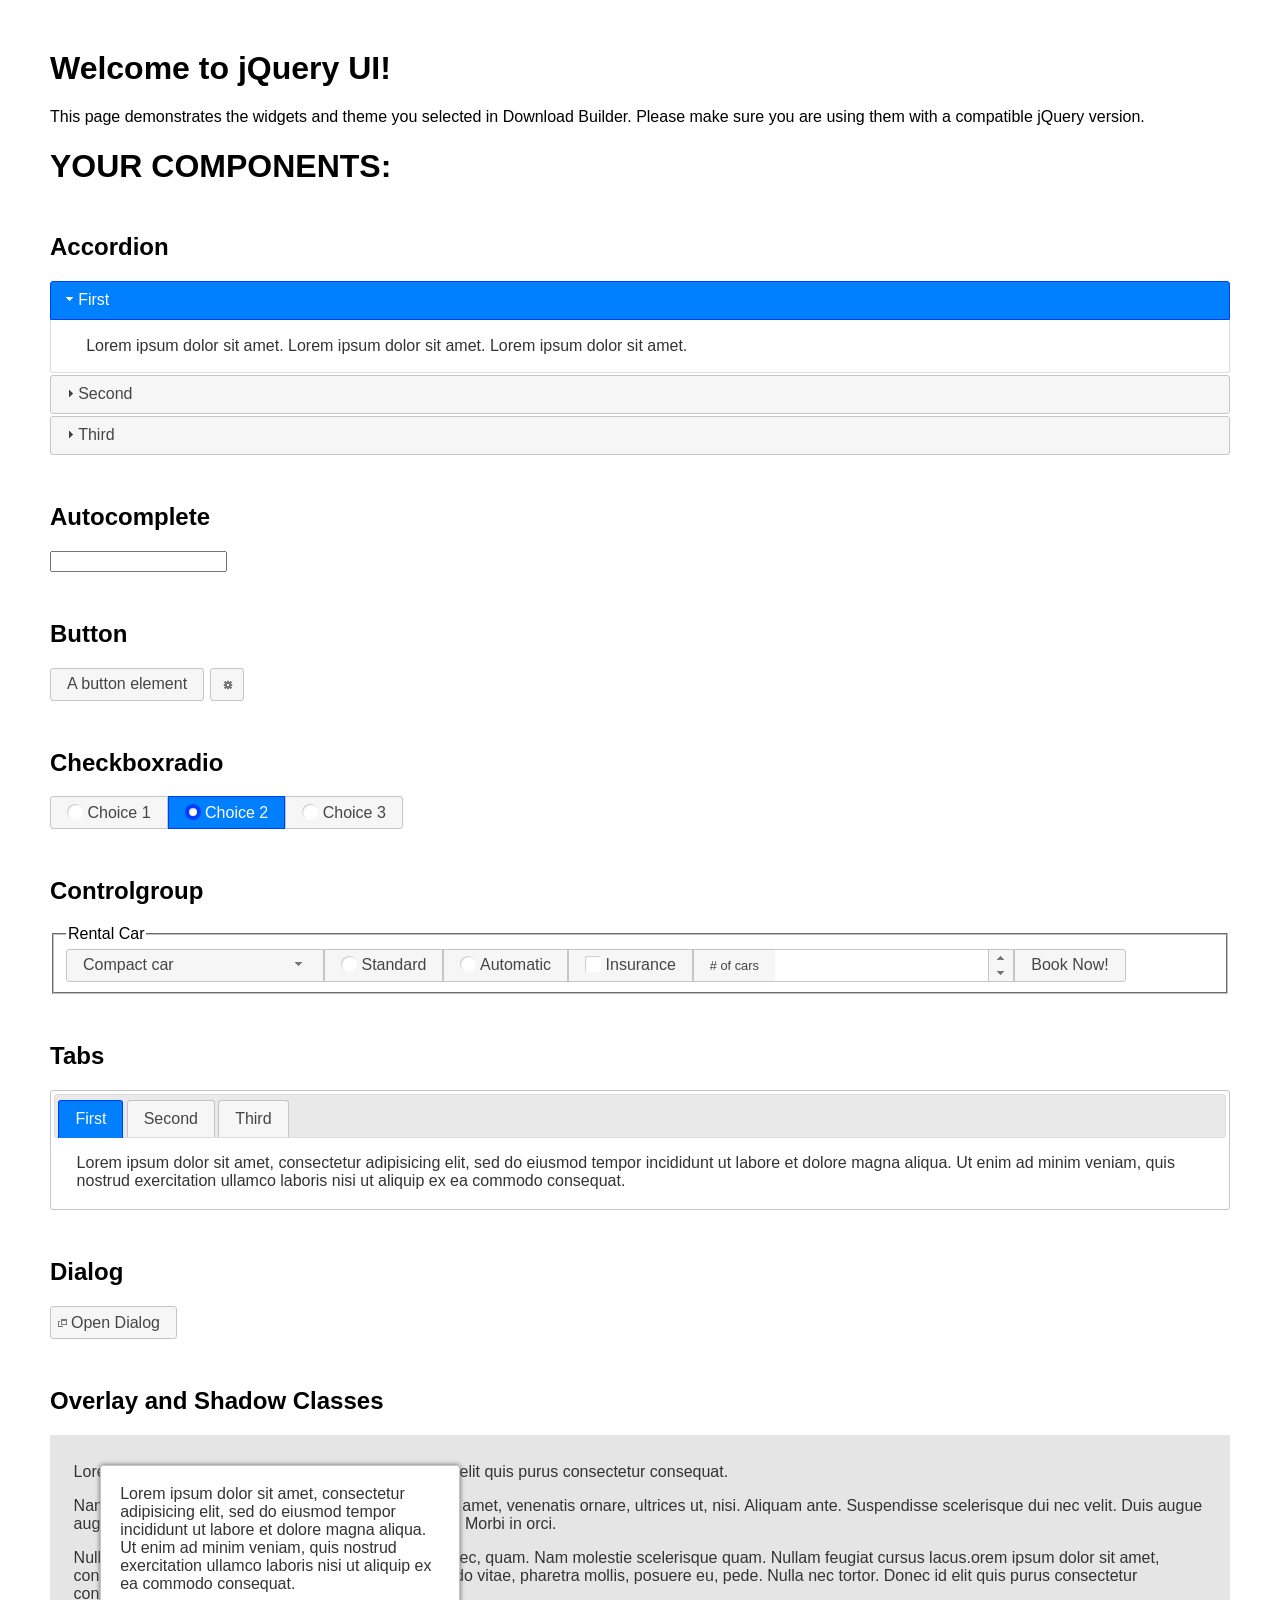
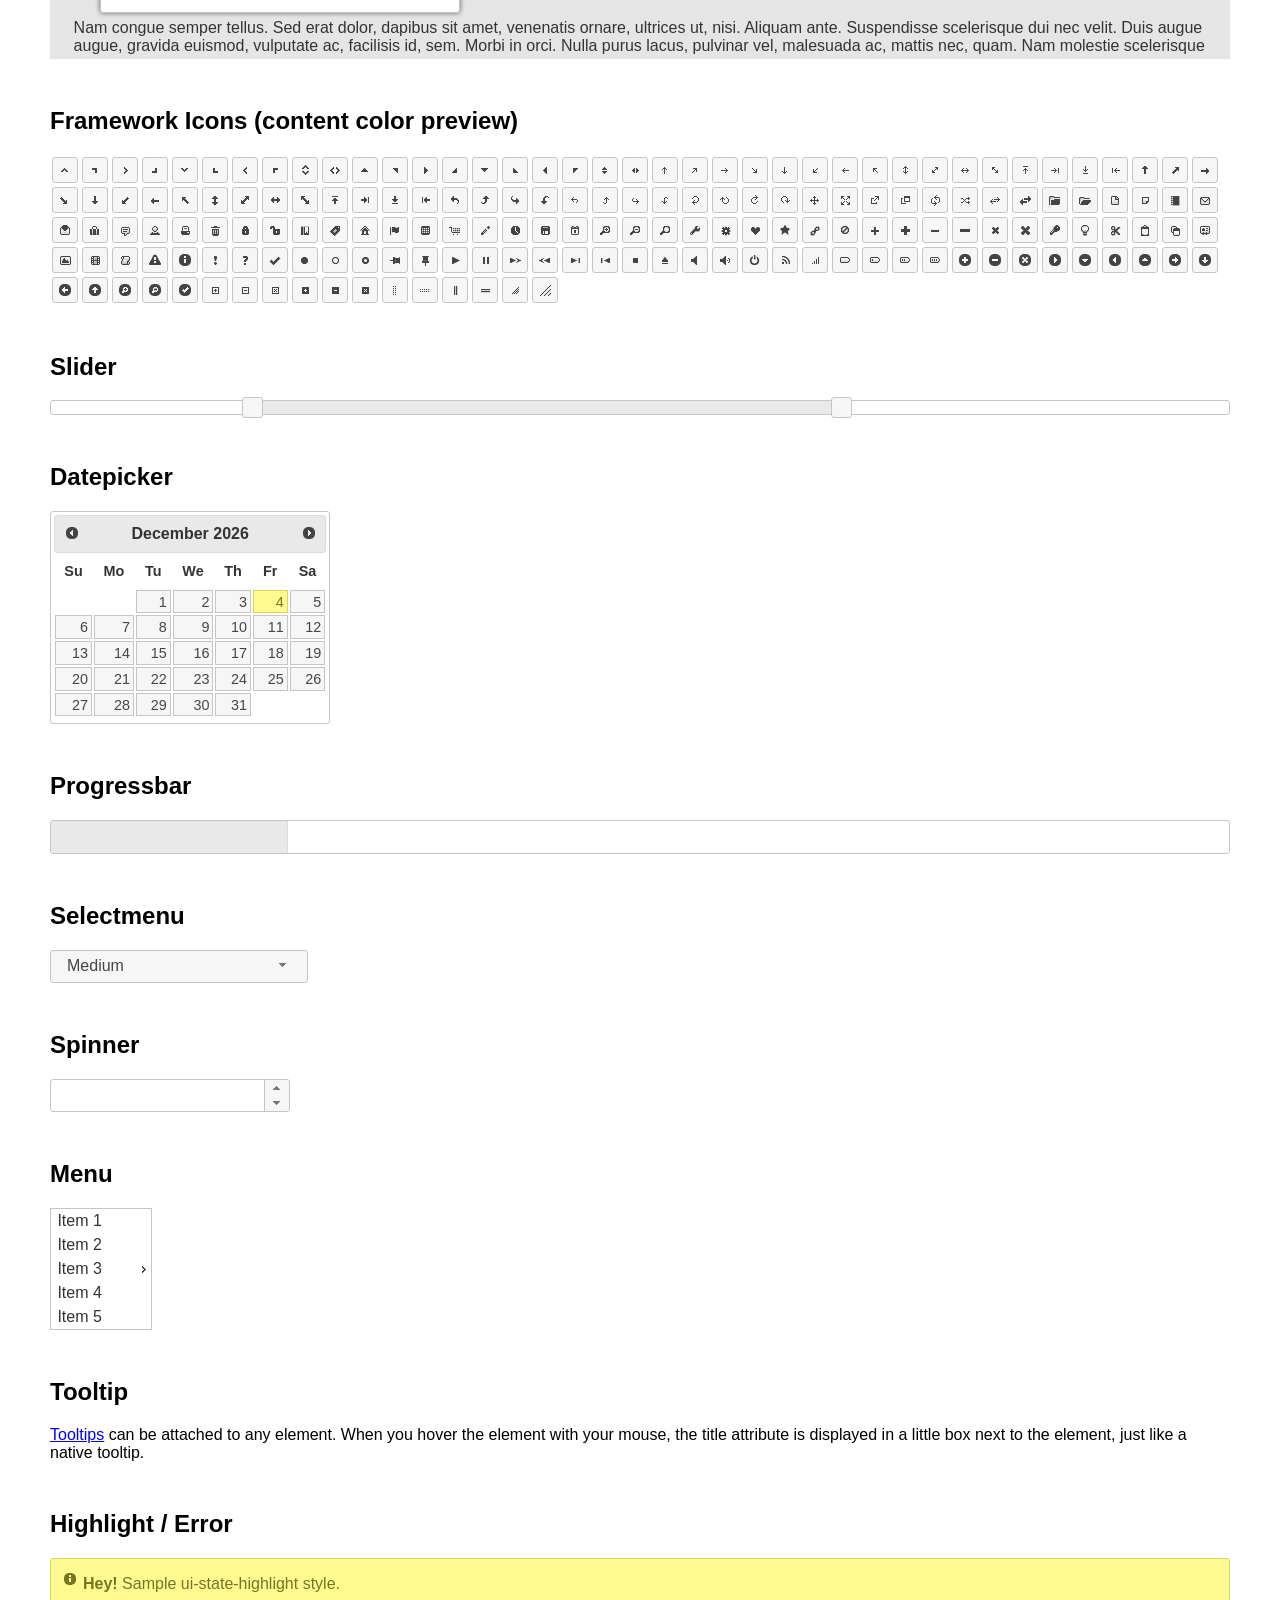
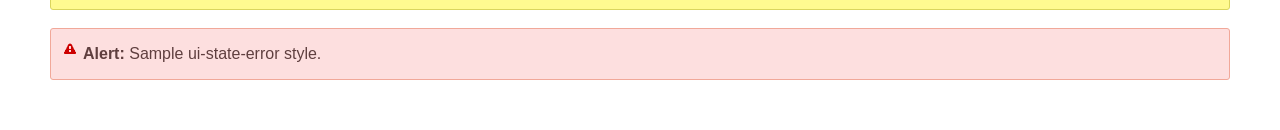
<file: Assets/js/jquery-ui-1.14.2.custom/index.html>
<!doctype html>
<html lang="us">
<head>
	<meta charset="utf-8">
	<title>jQuery UI Example Page</title>
	<link href="jquery-ui.css" rel="stylesheet">
	<style>
	body{
		font-family: "Trebuchet MS", sans-serif;
		margin: 50px;
	}
	.demoHeaders {
		margin-top: 2em;
	}
	#dialog-link {
		padding: .4em 1em .4em 20px;
		text-decoration: none;
		position: relative;
	}
	#dialog-link span.ui-icon {
		margin: 0 5px 0 0;
		position: absolute;
		left: .2em;
		top: 50%;
		margin-top: -8px;
	}
	#icons {
		margin: 0;
		padding: 0;
	}
	#icons li {
		margin: 2px;
		position: relative;
		padding: 4px 0;
		cursor: pointer;
		float: left;
		list-style: none;
	}
	#icons span.ui-icon {
		float: left;
		margin: 0 4px;
	}
	.fakewindowcontain .ui-widget-overlay {
		position: absolute;
	}
	select {
		width: 200px;
	}
	</style>
</head>
<body>

<h1>Welcome to jQuery UI!</h1>

<div class="ui-widget">
	<p>This page demonstrates the widgets and theme you selected in Download Builder. Please make sure you are using them with a compatible jQuery version.</p>
</div>

<h1>YOUR COMPONENTS:</h1>

<!-- Accordion -->
<h2 class="demoHeaders">Accordion</h2>
<div id="accordion">
	<h3>First</h3>
	<div>Lorem ipsum dolor sit amet. Lorem ipsum dolor sit amet. Lorem ipsum dolor sit amet.</div>
	<h3>Second</h3>
	<div>Phasellus mattis tincidunt nibh.</div>
	<h3>Third</h3>
	<div>Nam dui erat, auctor a, dignissim quis.</div>
</div>

<!-- Autocomplete -->
<h2 class="demoHeaders">Autocomplete</h2>
<div>
	<input id="autocomplete" title="type &quot;a&quot;">
</div>

<!-- Button -->
<h2 class="demoHeaders">Button</h2>
<button id="button">A button element</button>
<button id="button-icon">An icon-only button</button>

<!-- Checkboxradio -->
<h2 class="demoHeaders">Checkboxradio</h2>
<form style="margin-top: 1em;">
	<div id="radioset">
		<input type="radio" id="radio1" name="radio"><label for="radio1">Choice 1</label>
		<input type="radio" id="radio2" name="radio" checked="checked"><label for="radio2">Choice 2</label>
		<input type="radio" id="radio3" name="radio"><label for="radio3">Choice 3</label>
	</div>
</form>

<!-- Controlgroup -->
<h2 class="demoHeaders">Controlgroup</h2>
<fieldset>
	<legend>Rental Car</legend>
	<div id="controlgroup">
		<select id="car-type">
			<option>Compact car</option>
			<option>Midsize car</option>
			<option>Full size car</option>
			<option>SUV</option>
			<option>Luxury</option>
			<option>Truck</option>
			<option>Van</option>
		</select>
		<label for="transmission-standard">Standard</label>
		<input type="radio" name="transmission" id="transmission-standard">
		<label for="transmission-automatic">Automatic</label>
		<input type="radio" name="transmission" id="transmission-automatic">
		<label for="insurance">Insurance</label>
		<input type="checkbox" name="insurance" id="insurance">
		<label for="horizontal-spinner" class="ui-controlgroup-label"># of cars</label>
		<input id="horizontal-spinner" class="ui-spinner-input">
		<button>Book Now!</button>
	</div>
</fieldset>

<!-- Tabs -->
<h2 class="demoHeaders">Tabs</h2>
<div id="tabs">
	<ul>
		<li><a href="#tabs-1">First</a></li>
		<li><a href="#tabs-2">Second</a></li>
		<li><a href="#tabs-3">Third</a></li>
	</ul>
	<div id="tabs-1">Lorem ipsum dolor sit amet, consectetur adipisicing elit, sed do eiusmod tempor incididunt ut labore et dolore magna aliqua. Ut enim ad minim veniam, quis nostrud exercitation ullamco laboris nisi ut aliquip ex ea commodo consequat.</div>
	<div id="tabs-2">Phasellus mattis tincidunt nibh. Cras orci urna, blandit id, pretium vel, aliquet ornare, felis. Maecenas scelerisque sem non nisl. Fusce sed lorem in enim dictum bibendum.</div>
	<div id="tabs-3">Nam dui erat, auctor a, dignissim quis, sollicitudin eu, felis. Pellentesque nisi urna, interdum eget, sagittis et, consequat vestibulum, lacus. Mauris porttitor ullamcorper augue.</div>
</div>

<h2 class="demoHeaders">Dialog</h2>
<p>
	<button id="dialog-link" class="ui-button ui-corner-all ui-widget">
		<span class="ui-icon ui-icon-newwin"></span>Open Dialog
	</button>
</p>

<h2 class="demoHeaders">Overlay and Shadow Classes</h2>
<div style="position: relative; width: 96%; height: 200px; padding:1% 2%; overflow:hidden;" class="fakewindowcontain">
	<p>Lorem ipsum dolor sit amet,  Nulla nec tortor. Donec id elit quis purus consectetur consequat. </p><p>Nam congue semper tellus. Sed erat dolor, dapibus sit amet, venenatis ornare, ultrices ut, nisi. Aliquam ante. Suspendisse scelerisque dui nec velit. Duis augue augue, gravida euismod, vulputate ac, facilisis id, sem. Morbi in orci. </p><p>Nulla purus lacus, pulvinar vel, malesuada ac, mattis nec, quam. Nam molestie scelerisque quam. Nullam feugiat cursus lacus.orem ipsum dolor sit amet, consectetur adipiscing elit. Donec libero risus, commodo vitae, pharetra mollis, posuere eu, pede. Nulla nec tortor. Donec id elit quis purus consectetur consequat. </p><p>Nam congue semper tellus. Sed erat dolor, dapibus sit amet, venenatis ornare, ultrices ut, nisi. Aliquam ante. Suspendisse scelerisque dui nec velit. Duis augue augue, gravida euismod, vulputate ac, facilisis id, sem. Morbi in orci. Nulla purus lacus, pulvinar vel, malesuada ac, mattis nec, quam. Nam molestie scelerisque quam. </p><p>Nullam feugiat cursus lacus.orem ipsum dolor sit amet, consectetur adipiscing elit. Donec libero risus, commodo vitae, pharetra mollis, posuere eu, pede. Nulla nec tortor. Donec id elit quis purus consectetur consequat. Nam congue semper tellus. Sed erat dolor, dapibus sit amet, venenatis ornare, ultrices ut, nisi. Aliquam ante. </p><p>Suspendisse scelerisque dui nec velit. Duis augue augue, gravida euismod, vulputate ac, facilisis id, sem. Morbi in orci. Nulla purus lacus, pulvinar vel, malesuada ac, mattis nec, quam. Nam molestie scelerisque quam. Nullam feugiat cursus lacus.orem ipsum dolor sit amet, consectetur adipiscing elit. Donec libero risus, commodo vitae, pharetra mollis, posuere eu, pede. Nulla nec tortor. Donec id elit quis purus consectetur consequat. Nam congue semper tellus. Sed erat dolor, dapibus sit amet, venenatis ornare, ultrices ut, nisi. </p>

	<!-- ui-dialog -->
	<div class="ui-widget-overlay ui-front"></div>
	<div style="position: absolute; width: 320px; left: 50px; top: 30px; padding: 1.2em" class="ui-widget ui-front ui-widget-content ui-corner-all ui-widget-shadow">
		Lorem ipsum dolor sit amet, consectetur adipisicing elit, sed do eiusmod tempor incididunt ut labore et dolore magna aliqua. Ut enim ad minim veniam, quis nostrud exercitation ullamco laboris nisi ut aliquip ex ea commodo consequat.
	</div>

</div>

<!-- ui-dialog -->
<div id="dialog" title="Dialog Title">
	<p>Lorem ipsum dolor sit amet, consectetur adipisicing elit, sed do eiusmod tempor incididunt ut labore et dolore magna aliqua. Ut enim ad minim veniam, quis nostrud exercitation ullamco laboris nisi ut aliquip ex ea commodo consequat.</p>
</div>


<h2 class="demoHeaders">Framework Icons (content color preview)</h2>
<ul id="icons" class="ui-widget ui-helper-clearfix">
	<li class="ui-state-default ui-corner-all" title=".ui-icon-caret-1-n"><span class="ui-icon ui-icon-caret-1-n"></span></li>
	<li class="ui-state-default ui-corner-all" title=".ui-icon-caret-1-ne"><span class="ui-icon ui-icon-caret-1-ne"></span></li>
	<li class="ui-state-default ui-corner-all" title=".ui-icon-caret-1-e"><span class="ui-icon ui-icon-caret-1-e"></span></li>
	<li class="ui-state-default ui-corner-all" title=".ui-icon-caret-1-se"><span class="ui-icon ui-icon-caret-1-se"></span></li>
	<li class="ui-state-default ui-corner-all" title=".ui-icon-caret-1-s"><span class="ui-icon ui-icon-caret-1-s"></span></li>
	<li class="ui-state-default ui-corner-all" title=".ui-icon-caret-1-sw"><span class="ui-icon ui-icon-caret-1-sw"></span></li>
	<li class="ui-state-default ui-corner-all" title=".ui-icon-caret-1-w"><span class="ui-icon ui-icon-caret-1-w"></span></li>
	<li class="ui-state-default ui-corner-all" title=".ui-icon-caret-1-nw"><span class="ui-icon ui-icon-caret-1-nw"></span></li>
	<li class="ui-state-default ui-corner-all" title=".ui-icon-caret-2-n-s"><span class="ui-icon ui-icon-caret-2-n-s"></span></li>
	<li class="ui-state-default ui-corner-all" title=".ui-icon-caret-2-e-w"><span class="ui-icon ui-icon-caret-2-e-w"></span></li>
	<li class="ui-state-default ui-corner-all" title=".ui-icon-triangle-1-n"><span class="ui-icon ui-icon-triangle-1-n"></span></li>
	<li class="ui-state-default ui-corner-all" title=".ui-icon-triangle-1-ne"><span class="ui-icon ui-icon-triangle-1-ne"></span></li>
	<li class="ui-state-default ui-corner-all" title=".ui-icon-triangle-1-e"><span class="ui-icon ui-icon-triangle-1-e"></span></li>
	<li class="ui-state-default ui-corner-all" title=".ui-icon-triangle-1-se"><span class="ui-icon ui-icon-triangle-1-se"></span></li>
	<li class="ui-state-default ui-corner-all" title=".ui-icon-triangle-1-s"><span class="ui-icon ui-icon-triangle-1-s"></span></li>
	<li class="ui-state-default ui-corner-all" title=".ui-icon-triangle-1-sw"><span class="ui-icon ui-icon-triangle-1-sw"></span></li>
	<li class="ui-state-default ui-corner-all" title=".ui-icon-triangle-1-w"><span class="ui-icon ui-icon-triangle-1-w"></span></li>
	<li class="ui-state-default ui-corner-all" title=".ui-icon-triangle-1-nw"><span class="ui-icon ui-icon-triangle-1-nw"></span></li>
	<li class="ui-state-default ui-corner-all" title=".ui-icon-triangle-2-n-s"><span class="ui-icon ui-icon-triangle-2-n-s"></span></li>
	<li class="ui-state-default ui-corner-all" title=".ui-icon-triangle-2-e-w"><span class="ui-icon ui-icon-triangle-2-e-w"></span></li>
	<li class="ui-state-default ui-corner-all" title=".ui-icon-arrow-1-n"><span class="ui-icon ui-icon-arrow-1-n"></span></li>
	<li class="ui-state-default ui-corner-all" title=".ui-icon-arrow-1-ne"><span class="ui-icon ui-icon-arrow-1-ne"></span></li>
	<li class="ui-state-default ui-corner-all" title=".ui-icon-arrow-1-e"><span class="ui-icon ui-icon-arrow-1-e"></span></li>
	<li class="ui-state-default ui-corner-all" title=".ui-icon-arrow-1-se"><span class="ui-icon ui-icon-arrow-1-se"></span></li>
	<li class="ui-state-default ui-corner-all" title=".ui-icon-arrow-1-s"><span class="ui-icon ui-icon-arrow-1-s"></span></li>
	<li class="ui-state-default ui-corner-all" title=".ui-icon-arrow-1-sw"><span class="ui-icon ui-icon-arrow-1-sw"></span></li>
	<li class="ui-state-default ui-corner-all" title=".ui-icon-arrow-1-w"><span class="ui-icon ui-icon-arrow-1-w"></span></li>
	<li class="ui-state-default ui-corner-all" title=".ui-icon-arrow-1-nw"><span class="ui-icon ui-icon-arrow-1-nw"></span></li>
	<li class="ui-state-default ui-corner-all" title=".ui-icon-arrow-2-n-s"><span class="ui-icon ui-icon-arrow-2-n-s"></span></li>
	<li class="ui-state-default ui-corner-all" title=".ui-icon-arrow-2-ne-sw"><span class="ui-icon ui-icon-arrow-2-ne-sw"></span></li>
	<li class="ui-state-default ui-corner-all" title=".ui-icon-arrow-2-e-w"><span class="ui-icon ui-icon-arrow-2-e-w"></span></li>
	<li class="ui-state-default ui-corner-all" title=".ui-icon-arrow-2-se-nw"><span class="ui-icon ui-icon-arrow-2-se-nw"></span></li>
	<li class="ui-state-default ui-corner-all" title=".ui-icon-arrowstop-1-n"><span class="ui-icon ui-icon-arrowstop-1-n"></span></li>
	<li class="ui-state-default ui-corner-all" title=".ui-icon-arrowstop-1-e"><span class="ui-icon ui-icon-arrowstop-1-e"></span></li>
	<li class="ui-state-default ui-corner-all" title=".ui-icon-arrowstop-1-s"><span class="ui-icon ui-icon-arrowstop-1-s"></span></li>
	<li class="ui-state-default ui-corner-all" title=".ui-icon-arrowstop-1-w"><span class="ui-icon ui-icon-arrowstop-1-w"></span></li>
	<li class="ui-state-default ui-corner-all" title=".ui-icon-arrowthick-1-n"><span class="ui-icon ui-icon-arrowthick-1-n"></span></li>
	<li class="ui-state-default ui-corner-all" title=".ui-icon-arrowthick-1-ne"><span class="ui-icon ui-icon-arrowthick-1-ne"></span></li>
	<li class="ui-state-default ui-corner-all" title=".ui-icon-arrowthick-1-e"><span class="ui-icon ui-icon-arrowthick-1-e"></span></li>
	<li class="ui-state-default ui-corner-all" title=".ui-icon-arrowthick-1-se"><span class="ui-icon ui-icon-arrowthick-1-se"></span></li>
	<li class="ui-state-default ui-corner-all" title=".ui-icon-arrowthick-1-s"><span class="ui-icon ui-icon-arrowthick-1-s"></span></li>
	<li class="ui-state-default ui-corner-all" title=".ui-icon-arrowthick-1-sw"><span class="ui-icon ui-icon-arrowthick-1-sw"></span></li>
	<li class="ui-state-default ui-corner-all" title=".ui-icon-arrowthick-1-w"><span class="ui-icon ui-icon-arrowthick-1-w"></span></li>
	<li class="ui-state-default ui-corner-all" title=".ui-icon-arrowthick-1-nw"><span class="ui-icon ui-icon-arrowthick-1-nw"></span></li>
	<li class="ui-state-default ui-corner-all" title=".ui-icon-arrowthick-2-n-s"><span class="ui-icon ui-icon-arrowthick-2-n-s"></span></li>
	<li class="ui-state-default ui-corner-all" title=".ui-icon-arrowthick-2-ne-sw"><span class="ui-icon ui-icon-arrowthick-2-ne-sw"></span></li>
	<li class="ui-state-default ui-corner-all" title=".ui-icon-arrowthick-2-e-w"><span class="ui-icon ui-icon-arrowthick-2-e-w"></span></li>
	<li class="ui-state-default ui-corner-all" title=".ui-icon-arrowthick-2-se-nw"><span class="ui-icon ui-icon-arrowthick-2-se-nw"></span></li>
	<li class="ui-state-default ui-corner-all" title=".ui-icon-arrowthickstop-1-n"><span class="ui-icon ui-icon-arrowthickstop-1-n"></span></li>
	<li class="ui-state-default ui-corner-all" title=".ui-icon-arrowthickstop-1-e"><span class="ui-icon ui-icon-arrowthickstop-1-e"></span></li>
	<li class="ui-state-default ui-corner-all" title=".ui-icon-arrowthickstop-1-s"><span class="ui-icon ui-icon-arrowthickstop-1-s"></span></li>
	<li class="ui-state-default ui-corner-all" title=".ui-icon-arrowthickstop-1-w"><span class="ui-icon ui-icon-arrowthickstop-1-w"></span></li>
	<li class="ui-state-default ui-corner-all" title=".ui-icon-arrowreturnthick-1-w"><span class="ui-icon ui-icon-arrowreturnthick-1-w"></span></li>
	<li class="ui-state-default ui-corner-all" title=".ui-icon-arrowreturnthick-1-n"><span class="ui-icon ui-icon-arrowreturnthick-1-n"></span></li>
	<li class="ui-state-default ui-corner-all" title=".ui-icon-arrowreturnthick-1-e"><span class="ui-icon ui-icon-arrowreturnthick-1-e"></span></li>
	<li class="ui-state-default ui-corner-all" title=".ui-icon-arrowreturnthick-1-s"><span class="ui-icon ui-icon-arrowreturnthick-1-s"></span></li>
	<li class="ui-state-default ui-corner-all" title=".ui-icon-arrowreturn-1-w"><span class="ui-icon ui-icon-arrowreturn-1-w"></span></li>
	<li class="ui-state-default ui-corner-all" title=".ui-icon-arrowreturn-1-n"><span class="ui-icon ui-icon-arrowreturn-1-n"></span></li>
	<li class="ui-state-default ui-corner-all" title=".ui-icon-arrowreturn-1-e"><span class="ui-icon ui-icon-arrowreturn-1-e"></span></li>
	<li class="ui-state-default ui-corner-all" title=".ui-icon-arrowreturn-1-s"><span class="ui-icon ui-icon-arrowreturn-1-s"></span></li>
	<li class="ui-state-default ui-corner-all" title=".ui-icon-arrowrefresh-1-w"><span class="ui-icon ui-icon-arrowrefresh-1-w"></span></li>
	<li class="ui-state-default ui-corner-all" title=".ui-icon-arrowrefresh-1-n"><span class="ui-icon ui-icon-arrowrefresh-1-n"></span></li>
	<li class="ui-state-default ui-corner-all" title=".ui-icon-arrowrefresh-1-e"><span class="ui-icon ui-icon-arrowrefresh-1-e"></span></li>
	<li class="ui-state-default ui-corner-all" title=".ui-icon-arrowrefresh-1-s"><span class="ui-icon ui-icon-arrowrefresh-1-s"></span></li>
	<li class="ui-state-default ui-corner-all" title=".ui-icon-arrow-4"><span class="ui-icon ui-icon-arrow-4"></span></li>
	<li class="ui-state-default ui-corner-all" title=".ui-icon-arrow-4-diag"><span class="ui-icon ui-icon-arrow-4-diag"></span></li>
	<li class="ui-state-default ui-corner-all" title=".ui-icon-extlink"><span class="ui-icon ui-icon-extlink"></span></li>
	<li class="ui-state-default ui-corner-all" title=".ui-icon-newwin"><span class="ui-icon ui-icon-newwin"></span></li>
	<li class="ui-state-default ui-corner-all" title=".ui-icon-refresh"><span class="ui-icon ui-icon-refresh"></span></li>
	<li class="ui-state-default ui-corner-all" title=".ui-icon-shuffle"><span class="ui-icon ui-icon-shuffle"></span></li>
	<li class="ui-state-default ui-corner-all" title=".ui-icon-transfer-e-w"><span class="ui-icon ui-icon-transfer-e-w"></span></li>
	<li class="ui-state-default ui-corner-all" title=".ui-icon-transferthick-e-w"><span class="ui-icon ui-icon-transferthick-e-w"></span></li>
	<li class="ui-state-default ui-corner-all" title=".ui-icon-folder-collapsed"><span class="ui-icon ui-icon-folder-collapsed"></span></li>
	<li class="ui-state-default ui-corner-all" title=".ui-icon-folder-open"><span class="ui-icon ui-icon-folder-open"></span></li>
	<li class="ui-state-default ui-corner-all" title=".ui-icon-document"><span class="ui-icon ui-icon-document"></span></li>
	<li class="ui-state-default ui-corner-all" title=".ui-icon-document-b"><span class="ui-icon ui-icon-document-b"></span></li>
	<li class="ui-state-default ui-corner-all" title=".ui-icon-note"><span class="ui-icon ui-icon-note"></span></li>
	<li class="ui-state-default ui-corner-all" title=".ui-icon-mail-closed"><span class="ui-icon ui-icon-mail-closed"></span></li>
	<li class="ui-state-default ui-corner-all" title=".ui-icon-mail-open"><span class="ui-icon ui-icon-mail-open"></span></li>
	<li class="ui-state-default ui-corner-all" title=".ui-icon-suitcase"><span class="ui-icon ui-icon-suitcase"></span></li>
	<li class="ui-state-default ui-corner-all" title=".ui-icon-comment"><span class="ui-icon ui-icon-comment"></span></li>
	<li class="ui-state-default ui-corner-all" title=".ui-icon-person"><span class="ui-icon ui-icon-person"></span></li>
	<li class="ui-state-default ui-corner-all" title=".ui-icon-print"><span class="ui-icon ui-icon-print"></span></li>
	<li class="ui-state-default ui-corner-all" title=".ui-icon-trash"><span class="ui-icon ui-icon-trash"></span></li>
	<li class="ui-state-default ui-corner-all" title=".ui-icon-locked"><span class="ui-icon ui-icon-locked"></span></li>
	<li class="ui-state-default ui-corner-all" title=".ui-icon-unlocked"><span class="ui-icon ui-icon-unlocked"></span></li>
	<li class="ui-state-default ui-corner-all" title=".ui-icon-bookmark"><span class="ui-icon ui-icon-bookmark"></span></li>
	<li class="ui-state-default ui-corner-all" title=".ui-icon-tag"><span class="ui-icon ui-icon-tag"></span></li>
	<li class="ui-state-default ui-corner-all" title=".ui-icon-home"><span class="ui-icon ui-icon-home"></span></li>
	<li class="ui-state-default ui-corner-all" title=".ui-icon-flag"><span class="ui-icon ui-icon-flag"></span></li>
	<li class="ui-state-default ui-corner-all" title=".ui-icon-calculator"><span class="ui-icon ui-icon-calculator"></span></li>
	<li class="ui-state-default ui-corner-all" title=".ui-icon-cart"><span class="ui-icon ui-icon-cart"></span></li>
	<li class="ui-state-default ui-corner-all" title=".ui-icon-pencil"><span class="ui-icon ui-icon-pencil"></span></li>
	<li class="ui-state-default ui-corner-all" title=".ui-icon-clock"><span class="ui-icon ui-icon-clock"></span></li>
	<li class="ui-state-default ui-corner-all" title=".ui-icon-disk"><span class="ui-icon ui-icon-disk"></span></li>
	<li class="ui-state-default ui-corner-all" title=".ui-icon-calendar"><span class="ui-icon ui-icon-calendar"></span></li>
	<li class="ui-state-default ui-corner-all" title=".ui-icon-zoomin"><span class="ui-icon ui-icon-zoomin"></span></li>
	<li class="ui-state-default ui-corner-all" title=".ui-icon-zoomout"><span class="ui-icon ui-icon-zoomout"></span></li>
	<li class="ui-state-default ui-corner-all" title=".ui-icon-search"><span class="ui-icon ui-icon-search"></span></li>
	<li class="ui-state-default ui-corner-all" title=".ui-icon-wrench"><span class="ui-icon ui-icon-wrench"></span></li>
	<li class="ui-state-default ui-corner-all" title=".ui-icon-gear"><span class="ui-icon ui-icon-gear"></span></li>
	<li class="ui-state-default ui-corner-all" title=".ui-icon-heart"><span class="ui-icon ui-icon-heart"></span></li>
	<li class="ui-state-default ui-corner-all" title=".ui-icon-star"><span class="ui-icon ui-icon-star"></span></li>
	<li class="ui-state-default ui-corner-all" title=".ui-icon-link"><span class="ui-icon ui-icon-link"></span></li>
	<li class="ui-state-default ui-corner-all" title=".ui-icon-cancel"><span class="ui-icon ui-icon-cancel"></span></li>
	<li class="ui-state-default ui-corner-all" title=".ui-icon-plus"><span class="ui-icon ui-icon-plus"></span></li>
	<li class="ui-state-default ui-corner-all" title=".ui-icon-plusthick"><span class="ui-icon ui-icon-plusthick"></span></li>
	<li class="ui-state-default ui-corner-all" title=".ui-icon-minus"><span class="ui-icon ui-icon-minus"></span></li>
	<li class="ui-state-default ui-corner-all" title=".ui-icon-minusthick"><span class="ui-icon ui-icon-minusthick"></span></li>
	<li class="ui-state-default ui-corner-all" title=".ui-icon-close"><span class="ui-icon ui-icon-close"></span></li>
	<li class="ui-state-default ui-corner-all" title=".ui-icon-closethick"><span class="ui-icon ui-icon-closethick"></span></li>
	<li class="ui-state-default ui-corner-all" title=".ui-icon-key"><span class="ui-icon ui-icon-key"></span></li>
	<li class="ui-state-default ui-corner-all" title=".ui-icon-lightbulb"><span class="ui-icon ui-icon-lightbulb"></span></li>
	<li class="ui-state-default ui-corner-all" title=".ui-icon-scissors"><span class="ui-icon ui-icon-scissors"></span></li>
	<li class="ui-state-default ui-corner-all" title=".ui-icon-clipboard"><span class="ui-icon ui-icon-clipboard"></span></li>
	<li class="ui-state-default ui-corner-all" title=".ui-icon-copy"><span class="ui-icon ui-icon-copy"></span></li>
	<li class="ui-state-default ui-corner-all" title=".ui-icon-contact"><span class="ui-icon ui-icon-contact"></span></li>
	<li class="ui-state-default ui-corner-all" title=".ui-icon-image"><span class="ui-icon ui-icon-image"></span></li>
	<li class="ui-state-default ui-corner-all" title=".ui-icon-video"><span class="ui-icon ui-icon-video"></span></li>
	<li class="ui-state-default ui-corner-all" title=".ui-icon-script"><span class="ui-icon ui-icon-script"></span></li>
	<li class="ui-state-default ui-corner-all" title=".ui-icon-alert"><span class="ui-icon ui-icon-alert"></span></li>
	<li class="ui-state-default ui-corner-all" title=".ui-icon-info"><span class="ui-icon ui-icon-info"></span></li>
	<li class="ui-state-default ui-corner-all" title=".ui-icon-notice"><span class="ui-icon ui-icon-notice"></span></li>
	<li class="ui-state-default ui-corner-all" title=".ui-icon-help"><span class="ui-icon ui-icon-help"></span></li>
	<li class="ui-state-default ui-corner-all" title=".ui-icon-check"><span class="ui-icon ui-icon-check"></span></li>
	<li class="ui-state-default ui-corner-all" title=".ui-icon-bullet"><span class="ui-icon ui-icon-bullet"></span></li>
	<li class="ui-state-default ui-corner-all" title=".ui-icon-radio-off"><span class="ui-icon ui-icon-radio-off"></span></li>
	<li class="ui-state-default ui-corner-all" title=".ui-icon-radio-on"><span class="ui-icon ui-icon-radio-on"></span></li>
	<li class="ui-state-default ui-corner-all" title=".ui-icon-pin-w"><span class="ui-icon ui-icon-pin-w"></span></li>
	<li class="ui-state-default ui-corner-all" title=".ui-icon-pin-s"><span class="ui-icon ui-icon-pin-s"></span></li>
	<li class="ui-state-default ui-corner-all" title=".ui-icon-play"><span class="ui-icon ui-icon-play"></span></li>
	<li class="ui-state-default ui-corner-all" title=".ui-icon-pause"><span class="ui-icon ui-icon-pause"></span></li>
	<li class="ui-state-default ui-corner-all" title=".ui-icon-seek-next"><span class="ui-icon ui-icon-seek-next"></span></li>
	<li class="ui-state-default ui-corner-all" title=".ui-icon-seek-prev"><span class="ui-icon ui-icon-seek-prev"></span></li>
	<li class="ui-state-default ui-corner-all" title=".ui-icon-seek-end"><span class="ui-icon ui-icon-seek-end"></span></li>
	<li class="ui-state-default ui-corner-all" title=".ui-icon-seek-first"><span class="ui-icon ui-icon-seek-first"></span></li>
	<li class="ui-state-default ui-corner-all" title=".ui-icon-stop"><span class="ui-icon ui-icon-stop"></span></li>
	<li class="ui-state-default ui-corner-all" title=".ui-icon-eject"><span class="ui-icon ui-icon-eject"></span></li>
	<li class="ui-state-default ui-corner-all" title=".ui-icon-volume-off"><span class="ui-icon ui-icon-volume-off"></span></li>
	<li class="ui-state-default ui-corner-all" title=".ui-icon-volume-on"><span class="ui-icon ui-icon-volume-on"></span></li>
	<li class="ui-state-default ui-corner-all" title=".ui-icon-power"><span class="ui-icon ui-icon-power"></span></li>
	<li class="ui-state-default ui-corner-all" title=".ui-icon-signal-diag"><span class="ui-icon ui-icon-signal-diag"></span></li>
	<li class="ui-state-default ui-corner-all" title=".ui-icon-signal"><span class="ui-icon ui-icon-signal"></span></li>
	<li class="ui-state-default ui-corner-all" title=".ui-icon-battery-0"><span class="ui-icon ui-icon-battery-0"></span></li>
	<li class="ui-state-default ui-corner-all" title=".ui-icon-battery-1"><span class="ui-icon ui-icon-battery-1"></span></li>
	<li class="ui-state-default ui-corner-all" title=".ui-icon-battery-2"><span class="ui-icon ui-icon-battery-2"></span></li>
	<li class="ui-state-default ui-corner-all" title=".ui-icon-battery-3"><span class="ui-icon ui-icon-battery-3"></span></li>
	<li class="ui-state-default ui-corner-all" title=".ui-icon-circle-plus"><span class="ui-icon ui-icon-circle-plus"></span></li>
	<li class="ui-state-default ui-corner-all" title=".ui-icon-circle-minus"><span class="ui-icon ui-icon-circle-minus"></span></li>
	<li class="ui-state-default ui-corner-all" title=".ui-icon-circle-close"><span class="ui-icon ui-icon-circle-close"></span></li>
	<li class="ui-state-default ui-corner-all" title=".ui-icon-circle-triangle-e"><span class="ui-icon ui-icon-circle-triangle-e"></span></li>
	<li class="ui-state-default ui-corner-all" title=".ui-icon-circle-triangle-s"><span class="ui-icon ui-icon-circle-triangle-s"></span></li>
	<li class="ui-state-default ui-corner-all" title=".ui-icon-circle-triangle-w"><span class="ui-icon ui-icon-circle-triangle-w"></span></li>
	<li class="ui-state-default ui-corner-all" title=".ui-icon-circle-triangle-n"><span class="ui-icon ui-icon-circle-triangle-n"></span></li>
	<li class="ui-state-default ui-corner-all" title=".ui-icon-circle-arrow-e"><span class="ui-icon ui-icon-circle-arrow-e"></span></li>
	<li class="ui-state-default ui-corner-all" title=".ui-icon-circle-arrow-s"><span class="ui-icon ui-icon-circle-arrow-s"></span></li>
	<li class="ui-state-default ui-corner-all" title=".ui-icon-circle-arrow-w"><span class="ui-icon ui-icon-circle-arrow-w"></span></li>
	<li class="ui-state-default ui-corner-all" title=".ui-icon-circle-arrow-n"><span class="ui-icon ui-icon-circle-arrow-n"></span></li>
	<li class="ui-state-default ui-corner-all" title=".ui-icon-circle-zoomin"><span class="ui-icon ui-icon-circle-zoomin"></span></li>
	<li class="ui-state-default ui-corner-all" title=".ui-icon-circle-zoomout"><span class="ui-icon ui-icon-circle-zoomout"></span></li>
	<li class="ui-state-default ui-corner-all" title=".ui-icon-circle-check"><span class="ui-icon ui-icon-circle-check"></span></li>
	<li class="ui-state-default ui-corner-all" title=".ui-icon-circlesmall-plus"><span class="ui-icon ui-icon-circlesmall-plus"></span></li>
	<li class="ui-state-default ui-corner-all" title=".ui-icon-circlesmall-minus"><span class="ui-icon ui-icon-circlesmall-minus"></span></li>
	<li class="ui-state-default ui-corner-all" title=".ui-icon-circlesmall-close"><span class="ui-icon ui-icon-circlesmall-close"></span></li>
	<li class="ui-state-default ui-corner-all" title=".ui-icon-squaresmall-plus"><span class="ui-icon ui-icon-squaresmall-plus"></span></li>
	<li class="ui-state-default ui-corner-all" title=".ui-icon-squaresmall-minus"><span class="ui-icon ui-icon-squaresmall-minus"></span></li>
	<li class="ui-state-default ui-corner-all" title=".ui-icon-squaresmall-close"><span class="ui-icon ui-icon-squaresmall-close"></span></li>
	<li class="ui-state-default ui-corner-all" title=".ui-icon-grip-dotted-vertical"><span class="ui-icon ui-icon-grip-dotted-vertical"></span></li>
	<li class="ui-state-default ui-corner-all" title=".ui-icon-grip-dotted-horizontal"><span class="ui-icon ui-icon-grip-dotted-horizontal"></span></li>
	<li class="ui-state-default ui-corner-all" title=".ui-icon-grip-solid-vertical"><span class="ui-icon ui-icon-grip-solid-vertical"></span></li>
	<li class="ui-state-default ui-corner-all" title=".ui-icon-grip-solid-horizontal"><span class="ui-icon ui-icon-grip-solid-horizontal"></span></li>
	<li class="ui-state-default ui-corner-all" title=".ui-icon-gripsmall-diagonal-se"><span class="ui-icon ui-icon-gripsmall-diagonal-se"></span></li>
	<li class="ui-state-default ui-corner-all" title=".ui-icon-grip-diagonal-se"><span class="ui-icon ui-icon-grip-diagonal-se"></span></li>
</ul>

<!-- Slider -->
<h2 class="demoHeaders">Slider</h2>
<div id="slider"></div>

<!-- Datepicker -->
<h2 class="demoHeaders">Datepicker</h2>
<div id="datepicker"></div>

<!-- Progressbar -->
<h2 class="demoHeaders">Progressbar</h2>
<div id="progressbar"></div>

<!-- Progressbar -->
<h2 class="demoHeaders">Selectmenu</h2>
<select id="selectmenu">
	<option>Slower</option>
	<option>Slow</option>
	<option selected="selected">Medium</option>
	<option>Fast</option>
	<option>Faster</option>
</select>

<!-- Spinner -->
<h2 class="demoHeaders">Spinner</h2>
<input id="spinner">

<!-- Menu -->
<h2 class="demoHeaders">Menu</h2>
<ul style="width:100px;" id="menu">
	<li><div>Item 1</div></li>
	<li><div>Item 2</div></li>
	<li><div>Item 3</div>
		<ul>
			<li><div>Item 3-1</div></li>
			<li><div>Item 3-2</div></li>
			<li><div>Item 3-3</div></li>
			<li><div>Item 3-4</div></li>
			<li><div>Item 3-5</div></li>
		</ul>
	</li>
	<li><div>Item 4</div></li>
	<li><div>Item 5</div></li>
</ul>

<!-- Tooltip -->
<h2 class="demoHeaders">Tooltip</h2>
<p id="tooltip">
	<a href="#" title="That&apos;s what this widget is">Tooltips</a> can be attached to any element. When you hover
the element with your mouse, the title attribute is displayed in a little box next to the element, just like a native tooltip.
</p>

<!-- Highlight / Error -->
<h2 class="demoHeaders">Highlight / Error</h2>
<div class="ui-widget">
	<div class="ui-state-highlight ui-corner-all" style="margin-top: 20px; padding: 0 .7em;">
		<p><span class="ui-icon ui-icon-info" style="float: left; margin-right: .3em;"></span>
		<strong>Hey!</strong> Sample ui-state-highlight style.</p>
	</div>
</div>
<br>
<div class="ui-widget">
	<div class="ui-state-error ui-corner-all" style="padding: 0 .7em;">
		<p><span class="ui-icon ui-icon-alert" style="float: left; margin-right: .3em;"></span>
		<strong>Alert:</strong> Sample ui-state-error style.</p>
	</div>
</div>

<script src="external/jquery/jquery.js"></script>
<script src="jquery-ui.js"></script>
<script>
$( "#accordion" ).accordion();

var availableTags = [
	"ActionScript",
	"AppleScript",
	"Asp",
	"BASIC",
	"C",
	"C++",
	"Clojure",
	"COBOL",
	"ColdFusion",
	"Erlang",
	"Fortran",
	"Groovy",
	"Haskell",
	"Java",
	"JavaScript",
	"Lisp",
	"Perl",
	"PHP",
	"Python",
	"Ruby",
	"Scala",
	"Scheme"
];
$( "#autocomplete" ).autocomplete({
	source: availableTags
});

$( "#button" ).button();
$( "#button-icon" ).button({
	icon: "ui-icon-gear",
	showLabel: false
});

$( "#radioset" ).controlgroup();

$( "#controlgroup" ).controlgroup();

$( "#tabs" ).tabs();

$( "#dialog" ).dialog({
	autoOpen: false,
	width: 400,
	buttons: [
		{
			text: "Ok",
			click: function() {
				$( this ).dialog( "close" );
			}
		},
		{
			text: "Cancel",
			click: function() {
				$( this ).dialog( "close" );
			}
		}
	]
});

// Link to open the dialog
$( "#dialog-link" ).click(function( event ) {
	$( "#dialog" ).dialog( "open" );
	event.preventDefault();
});

$( "#datepicker" ).datepicker({
	inline: true
});

$( "#slider" ).slider({
	range: true,
	values: [ 17, 67 ]
});

$( "#progressbar" ).progressbar({
	value: 20
});

$( "#spinner" ).spinner();

$( "#menu" ).menu();

$( "#tooltip" ).tooltip();

$( "#selectmenu" ).selectmenu();

// Hover states on the static widgets
$( "#dialog-link, #icons li" ).hover(
	function() {
		$( this ).addClass( "ui-state-hover" );
	},
	function() {
		$( this ).removeClass( "ui-state-hover" );
	}
);
</script>
</body>
</html>
</file>
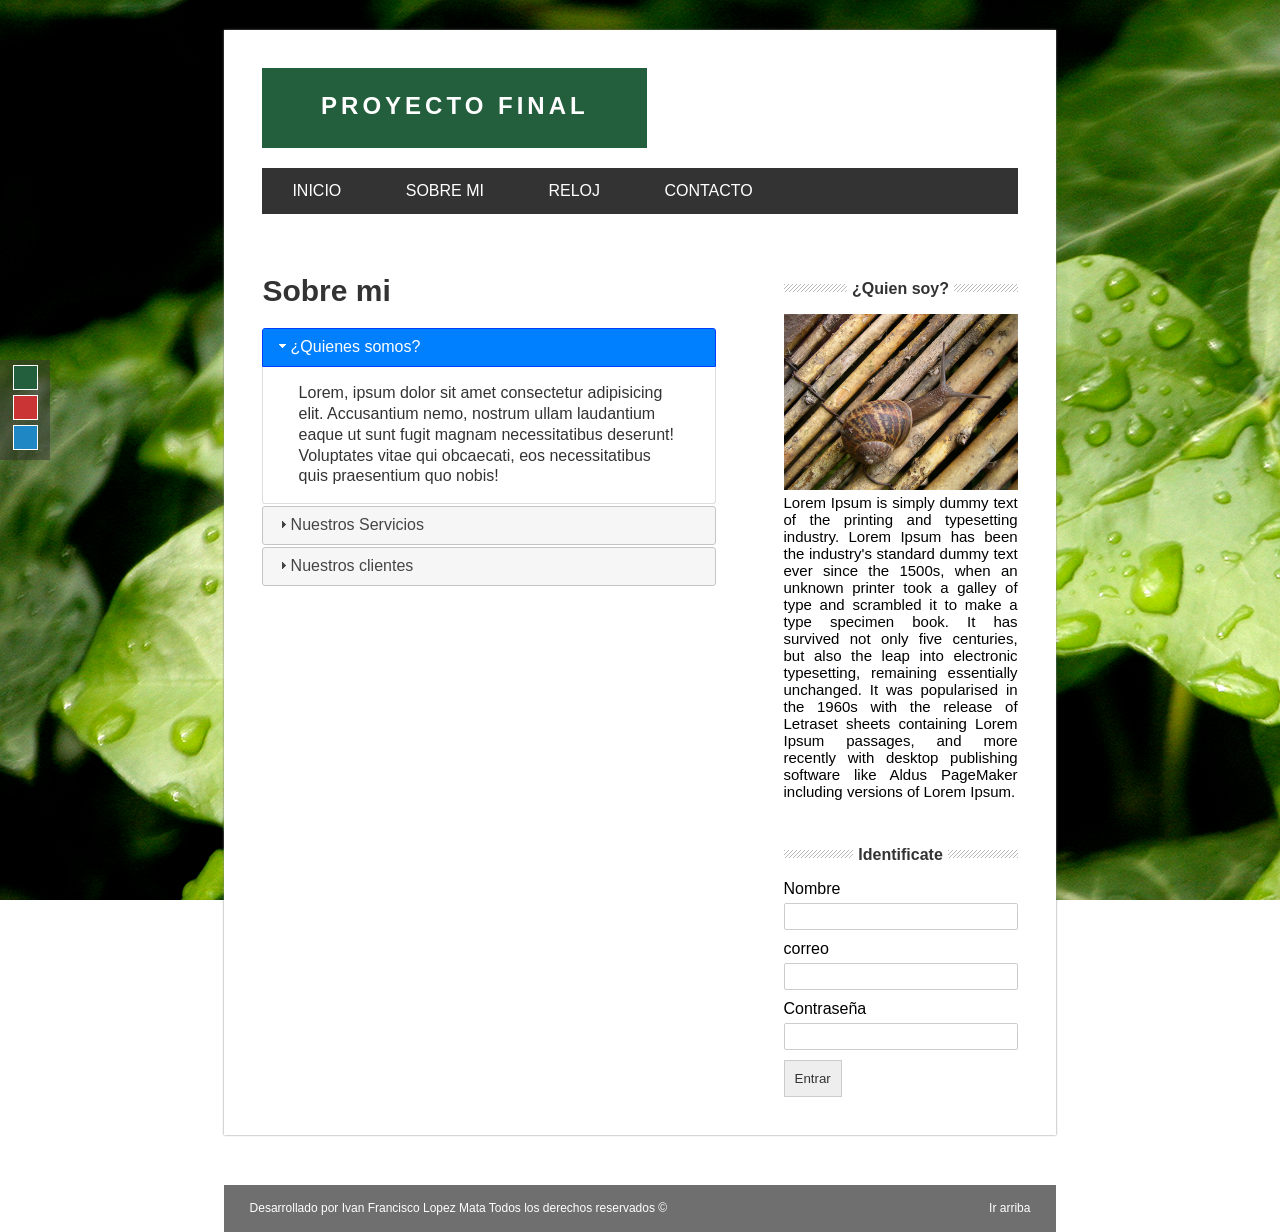
<file: about.html>
<!DOCTYPE html>
<html lang="es-Es">
<head>
    <meta charset="UTF-8">
    <meta name="viewport" content="width=device-width, initial-scale=1.0">
    <!-- Estilos CSS--> 
    <link rel="stylesheet" href="Assets/css/styles.css">
    <link id="theme" rel="stylesheet"  href="Assets/css/green.css">
    <!-- jQuery -->
    <script src="https://ajax.googleapis.com/ajax/libs/jquery/3.1.1/jquery.min.js"></script>
    <link rel="stylesheet" href="Assets/js/jquery-ui-1.14.2.custom/jquery-ui.min.css">
    <link rel="stylesheet" href="Assets/js/jquery-ui-1.14.2.custom/jquery-ui.structure.css">
    <link rel="stylesheet" href="Assets/js/jquery-ui-1.14.2.custom/jquery-ui.theme.min.css">
    <script type="text/javascript" src="Assets/js/jquery-ui-1.14.2.custom/jquery-ui.min.js"></script>
    
    <!-- Mis Scripts -->
     <script type="text/javascript" src="Assets/js/main.js"></script>

    <title>about</title>
</head>
<body>
    <div id="selector_theme">
        <div id="to-green"></div>
        <div id="to-red"></div>
        <div id="to-blue"></div>
    </div>
    <section id="global">
        <header>
            <div id="logo">
                <h1>Proyecto Final</h1>
            </div>

            <div class="clearfix"></div>


            <nav id="menu">
                <ul>
                    <li><a href="index.html">Inicio</a></li>
                    <li>
                        <a href="about.html">Sobre Mi</a>
                        <ul>
                            <li><a href="experiencia.html">Experiencia</a></li>
                            <li><a href="educacion.html">Educación</a></li>
                            <li><a href="galeria.html">Galería</a></li>
                        </ul>
                    </li>
                    <li><a href="reloj.html">Reloj</a></li>
                    <li><a href="contact.html">Contacto</a></li>
                </ul>
            </nav>

        </header>


        <section id="content">

            <div id="box">
               <!-- Cargar acordeon-->
                <h2>Sobre mi</h2>
                <div id="acordeon">
                    <h3>¿Quienes somos?</h3>
                    <div>
                        <p>Lorem, ipsum dolor sit amet consectetur adipisicing elit. Accusantium nemo, nostrum ullam laudantium eaque ut sunt fugit magnam necessitatibus deserunt! Voluptates vitae qui obcaecati, eos necessitatibus quis praesentium quo nobis!</p>

                    </div>

                    <h3>Nuestros Servicios</h3>
                    <div>
                        <p>Lorem, ipsum dolor sit amet consectetur adipisicing elit. Accusantium nemo, nostrum ullam laudantium eaque ut sunt fugit magnam necessitatibus deserunt! Voluptates vitae qui obcaecati, eos necessitatibus quis praesentium quo nobis!</p>

                    </div>

                    <h3>Nuestros clientes </h3>
                    <div>
                        <p>Lorem, ipsum dolor sit amet consectetur adipisicing elit. Accusantium nemo, nostrum ullam laudantium eaque ut sunt fugit magnam necessitatibus deserunt! Voluptates vitae qui obcaecati, eos necessitatibus quis praesentium quo nobis!</p>

                    </div>
                </div>

                

            </div>

            
            <aside id="sidebar">
                <div id="about">
                    <h4><span>¿Quien soy?</span></h4>
                    <img src="Assets/img/caracol.jpg">
                    <p> 
                        Lorem Ipsum is simply dummy text of the printing and typesetting industry. Lorem Ipsum has been the industry's standard dummy text ever since the 1500s, when an unknown printer took a galley of type and scrambled it to make a type specimen book. It has survived not only five centuries, but also the leap into electronic typesetting, remaining essentially unchanged. It was popularised in the 1960s with the release of Letraset sheets containing Lorem Ipsum passages, and more recently with desktop publishing software like Aldus PageMaker including versions of Lorem Ipsum.
                    </p>
                </div>

                <div id="login">
                    <h4><span>Identificate</span></h4>
                    <form>
                        <label for="name">
                            Nombre
                        </label>
                        <input type="text" name="name" id="form_name">

                         <label for="email">
                            correo
                        </label>
                        <input type="email" name="email">

                         <label for="password">
                            Contraseña
                        </label>
                        <input type="password" name="password">
                        <input type="submit" name="Entrar" id="Enviar" value="Entrar">
                    </form>
                </div>

            </aside>

             <div class="clearfix"></div>

        </section>
    </section>

    <footer>
        Desarrollado por Ivan Francisco Lopez Mata Todos los derechos reservados &copy;
        <a href="#" class="subir">Ir arriba</a>
    </footer>
</body>
</html>
</file>
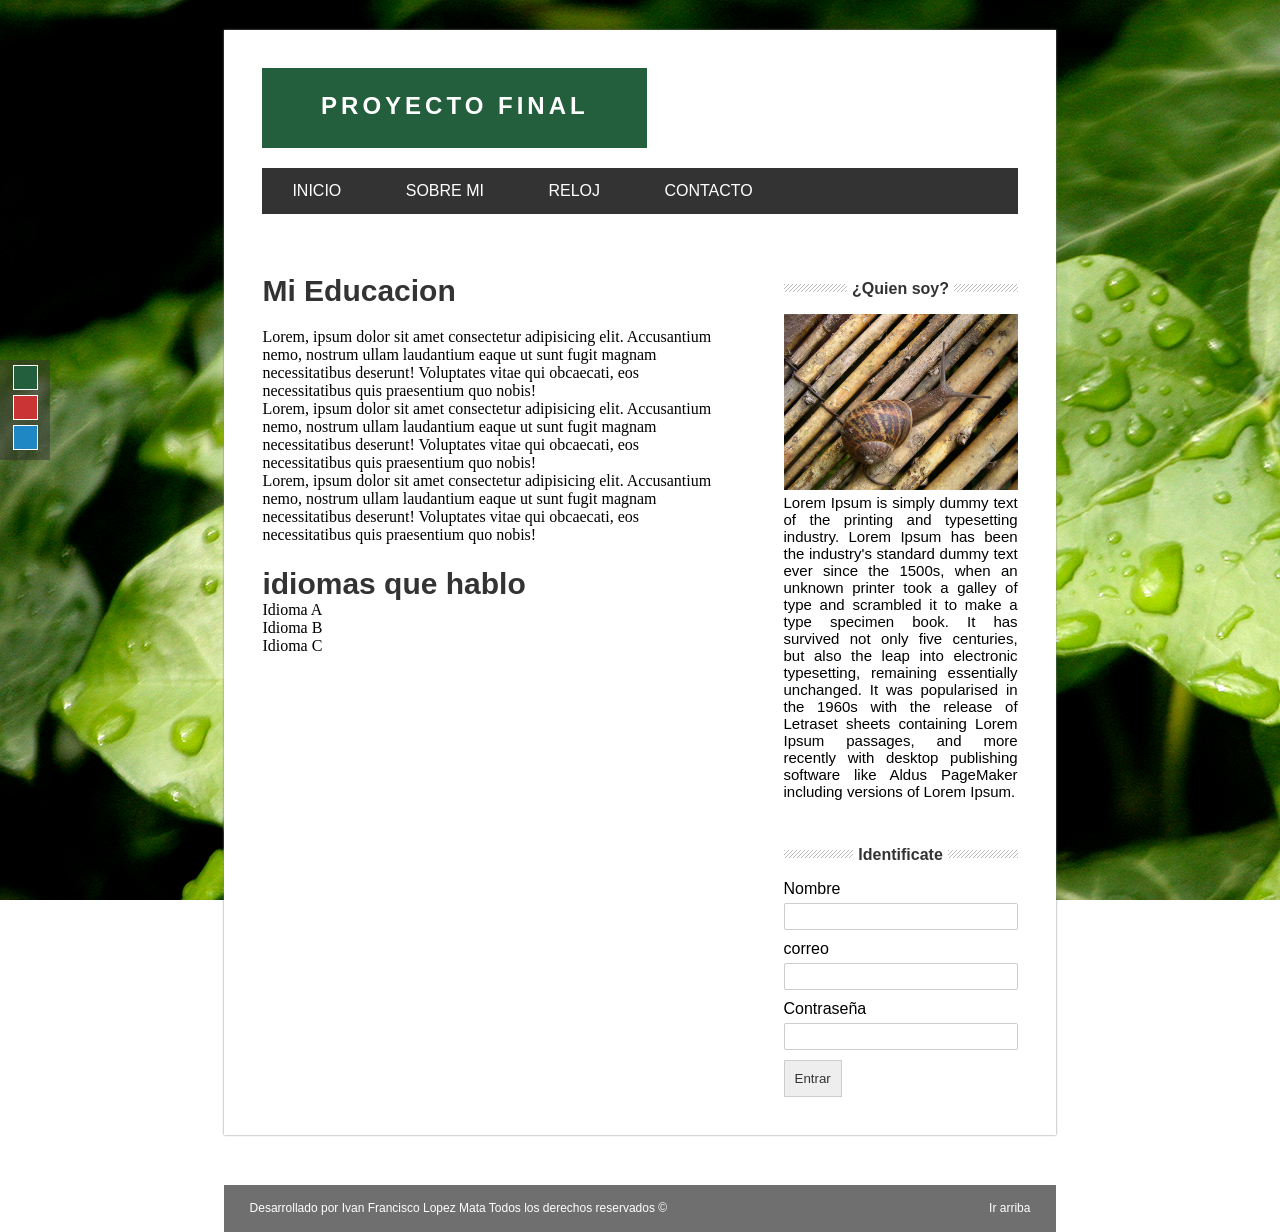
<file: educacion.html>
<!DOCTYPE html>
<html lang="es-Es">
<head>
    <meta charset="UTF-8">
    <meta name="viewport" content="width=device-width, initial-scale=1.0">
    <!-- Estilos CSS--> 
    <link rel="stylesheet" href="Assets/css/styles.css">
    <link id="theme" rel="stylesheet"  href="Assets/css/green.css">
    <!-- jQuery -->
    <script src="https://ajax.googleapis.com/ajax/libs/jquery/3.1.1/jquery.min.js"></script>
    <link rel="stylesheet" href="Assets/js/jquery-ui-1.14.2.custom/jquery-ui.min.css">
    <link rel="stylesheet" href="Assets/js/jquery-ui-1.14.2.custom/jquery-ui.structure.css">
    <link rel="stylesheet" href="Assets/js/jquery-ui-1.14.2.custom/jquery-ui.theme.min.css">
    <script type="text/javascript" src="Assets/js/jquery-ui-1.14.2.custom/jquery-ui.min.js"></script>
    
    <!-- Mis Scripts -->
     <script type="text/javascript" src="Assets/js/main.js"></script>

    <title>educacion</title>
</head>
<body>
    <div id="selector_theme">
        <div id="to-green"></div>
        <div id="to-red"></div>
        <div id="to-blue"></div>
    </div>
    <section id="global">
        <header>
            <div id="logo">
                <h1>Proyecto Final</h1>
            </div>

            <div class="clearfix"></div>


            <nav id="menu">
                <ul>
                    <li><a href="index.html">Inicio</a></li>
                    <li>
                        <a href="about.html">Sobre Mi</a>
                        <ul>
                            <li><a href="experiencia.html">Experiencia</a></li>
                            <li><a href="educacion.html">Educación</a></li>
                            <li><a href="galeria.html">Galería</a></li>
                        </ul>
                    </li>
                    <li><a href="reloj.html">Reloj</a></li>
                    <li><a href="contact.html">Contacto</a></li>
                </ul>
            </nav>

        </header>


        <section id="content">

            <div id="box">
               <!-- Cargar acordeon-->
                <h2>Mi Educacion</h2>
                <div id="acordeon" style="padding-bottom: 5%;">
                    
                    <div>
                        <p>Lorem, ipsum dolor sit amet consectetur adipisicing elit. Accusantium nemo, nostrum ullam laudantium eaque ut sunt fugit magnam necessitatibus deserunt! Voluptates vitae qui obcaecati, eos necessitatibus quis praesentium quo nobis!</p>

                    </div>

                    <div>
                        <p>Lorem, ipsum dolor sit amet consectetur adipisicing elit. Accusantium nemo, nostrum ullam laudantium eaque ut sunt fugit magnam necessitatibus deserunt! Voluptates vitae qui obcaecati, eos necessitatibus quis praesentium quo nobis!</p>

                    </div>

                    <div>
                        <p>Lorem, ipsum dolor sit amet consectetur adipisicing elit. Accusantium nemo, nostrum ullam laudantium eaque ut sunt fugit magnam necessitatibus deserunt! Voluptates vitae qui obcaecati, eos necessitatibus quis praesentium quo nobis!</p>

                    </div>
                </div>

                <h2>idiomas que hablo</h2>

                <ul>
                    <li>Idioma A</li>
                    <li>Idioma B</li>
                    <li>Idioma C</li>
                </ul>

                

            </div>

            
            <aside id="sidebar">
                <div id="about">
                    <h4><span>¿Quien soy?</span></h4>
                    <img src="Assets/img/caracol.jpg">
                    <p> 
                        Lorem Ipsum is simply dummy text of the printing and typesetting industry. Lorem Ipsum has been the industry's standard dummy text ever since the 1500s, when an unknown printer took a galley of type and scrambled it to make a type specimen book. It has survived not only five centuries, but also the leap into electronic typesetting, remaining essentially unchanged. It was popularised in the 1960s with the release of Letraset sheets containing Lorem Ipsum passages, and more recently with desktop publishing software like Aldus PageMaker including versions of Lorem Ipsum.
                    </p>
                </div>

                <div id="login">
                    <h4><span>Identificate</span></h4>
                    <form>
                        <label for="name">
                            Nombre
                        </label>
                        <input type="text" name="name" id="form_name">

                         <label for="email">
                            correo
                        </label>
                        <input type="email" name="email">

                         <label for="password">
                            Contraseña
                        </label>
                        <input type="password" name="password">
                        <input type="submit" name="Entrar" id="Enviar" value="Entrar">
                    </form>
                </div>

            </aside>

             <div class="clearfix"></div>

        </section>
    </section>

    <footer>
        Desarrollado por Ivan Francisco Lopez Mata Todos los derechos reservados &copy;
        <a href="#" class="subir">Ir arriba</a>
    </footer>
</body>
</html>
</file>
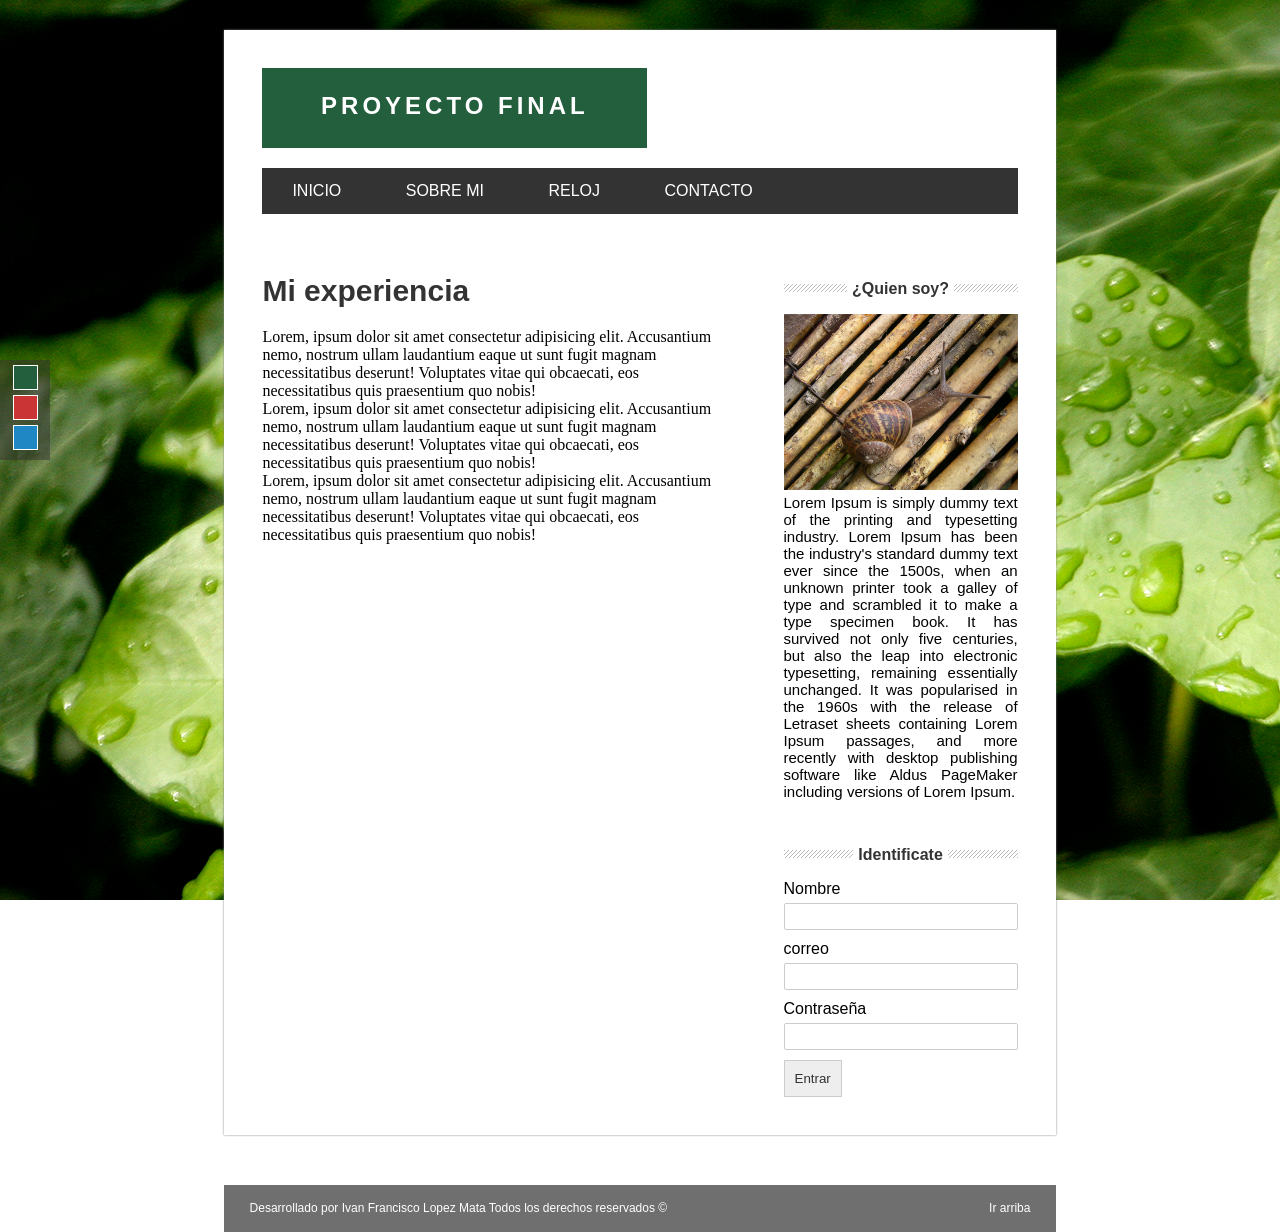
<file: experiencia.html>
<!DOCTYPE html>
<html lang="es-Es">
<head>
    <meta charset="UTF-8">
    <meta name="viewport" content="width=device-width, initial-scale=1.0">
    <!-- Estilos CSS--> 
    <link rel="stylesheet" href="Assets/css/styles.css">
    <link id="theme" rel="stylesheet"  href="Assets/css/green.css">
    <!-- jQuery -->
    <script src="https://ajax.googleapis.com/ajax/libs/jquery/3.1.1/jquery.min.js"></script>
    <link rel="stylesheet" href="Assets/js/jquery-ui-1.14.2.custom/jquery-ui.min.css">
    <link rel="stylesheet" href="Assets/js/jquery-ui-1.14.2.custom/jquery-ui.structure.css">
    <link rel="stylesheet" href="Assets/js/jquery-ui-1.14.2.custom/jquery-ui.theme.min.css">
    <script type="text/javascript" src="Assets/js/jquery-ui-1.14.2.custom/jquery-ui.min.js"></script>
    
    <!-- Mis Scripts -->
     <script type="text/javascript" src="Assets/js/main.js"></script>

    <title>experiencia</title>
</head>
<body>
    <div id="selector_theme">
        <div id="to-green"></div>
        <div id="to-red"></div>
        <div id="to-blue"></div>
    </div>
    <section id="global">
        <header>
            <div id="logo">
                <h1>Proyecto Final</h1>
            </div>

            <div class="clearfix"></div>


             <nav id="menu">
                <ul>
                    <li><a href="index.html">Inicio</a></li>
                    <li>
                        <a href="about.html">Sobre Mi</a>
                        <ul>
                            <li><a href="experiencia.html">Experiencia</a></li>
                            <li><a href="educacion.html">Educación</a></li>
                            <li><a href="galeria.html">Galería</a></li>
                        </ul>
                    </li>
                    <li><a href="reloj.html">Reloj</a></li>
                    <li><a href="contact.html">Contacto</a></li>
                </ul>
            </nav>

        </header>


        <section id="content">

            <div id="box">
               <!-- Cargar acordeon-->
                <h2>Mi experiencia</h2>
                <div id="acordeon">
                    
                    <div>
                        <p>Lorem, ipsum dolor sit amet consectetur adipisicing elit. Accusantium nemo, nostrum ullam laudantium eaque ut sunt fugit magnam necessitatibus deserunt! Voluptates vitae qui obcaecati, eos necessitatibus quis praesentium quo nobis!</p>

                    </div>

                    <div>
                        <p>Lorem, ipsum dolor sit amet consectetur adipisicing elit. Accusantium nemo, nostrum ullam laudantium eaque ut sunt fugit magnam necessitatibus deserunt! Voluptates vitae qui obcaecati, eos necessitatibus quis praesentium quo nobis!</p>

                    </div>

                    <div>
                        <p>Lorem, ipsum dolor sit amet consectetur adipisicing elit. Accusantium nemo, nostrum ullam laudantium eaque ut sunt fugit magnam necessitatibus deserunt! Voluptates vitae qui obcaecati, eos necessitatibus quis praesentium quo nobis!</p>

                    </div>
                </div>

                

            </div>

            
            <aside id="sidebar">
                <div id="about">
                    <h4><span>¿Quien soy?</span></h4>
                    <img src="Assets/img/caracol.jpg">
                    <p> 
                        Lorem Ipsum is simply dummy text of the printing and typesetting industry. Lorem Ipsum has been the industry's standard dummy text ever since the 1500s, when an unknown printer took a galley of type and scrambled it to make a type specimen book. It has survived not only five centuries, but also the leap into electronic typesetting, remaining essentially unchanged. It was popularised in the 1960s with the release of Letraset sheets containing Lorem Ipsum passages, and more recently with desktop publishing software like Aldus PageMaker including versions of Lorem Ipsum.
                    </p>
                </div>

                <div id="login">
                    <h4><span>Identificate</span></h4>
                    <form>
                        <label for="name">
                            Nombre
                        </label>
                        <input type="text" name="name" id="form_name">

                         <label for="email">
                            correo
                        </label>
                        <input type="email" name="email">

                         <label for="password">
                            Contraseña
                        </label>
                        <input type="password" name="password">
                        <input type="submit" name="Entrar" id="Enviar" value="Entrar">
                    </form>
                </div>

            </aside>

             <div class="clearfix"></div>

        </section>
    </section>

    <footer>
        Desarrollado por Ivan Francisco Lopez Mata Todos los derechos reservados &copy;
        <a href="#" class="subir">Ir arriba</a>
    </footer>
</body>
</html>
</file>
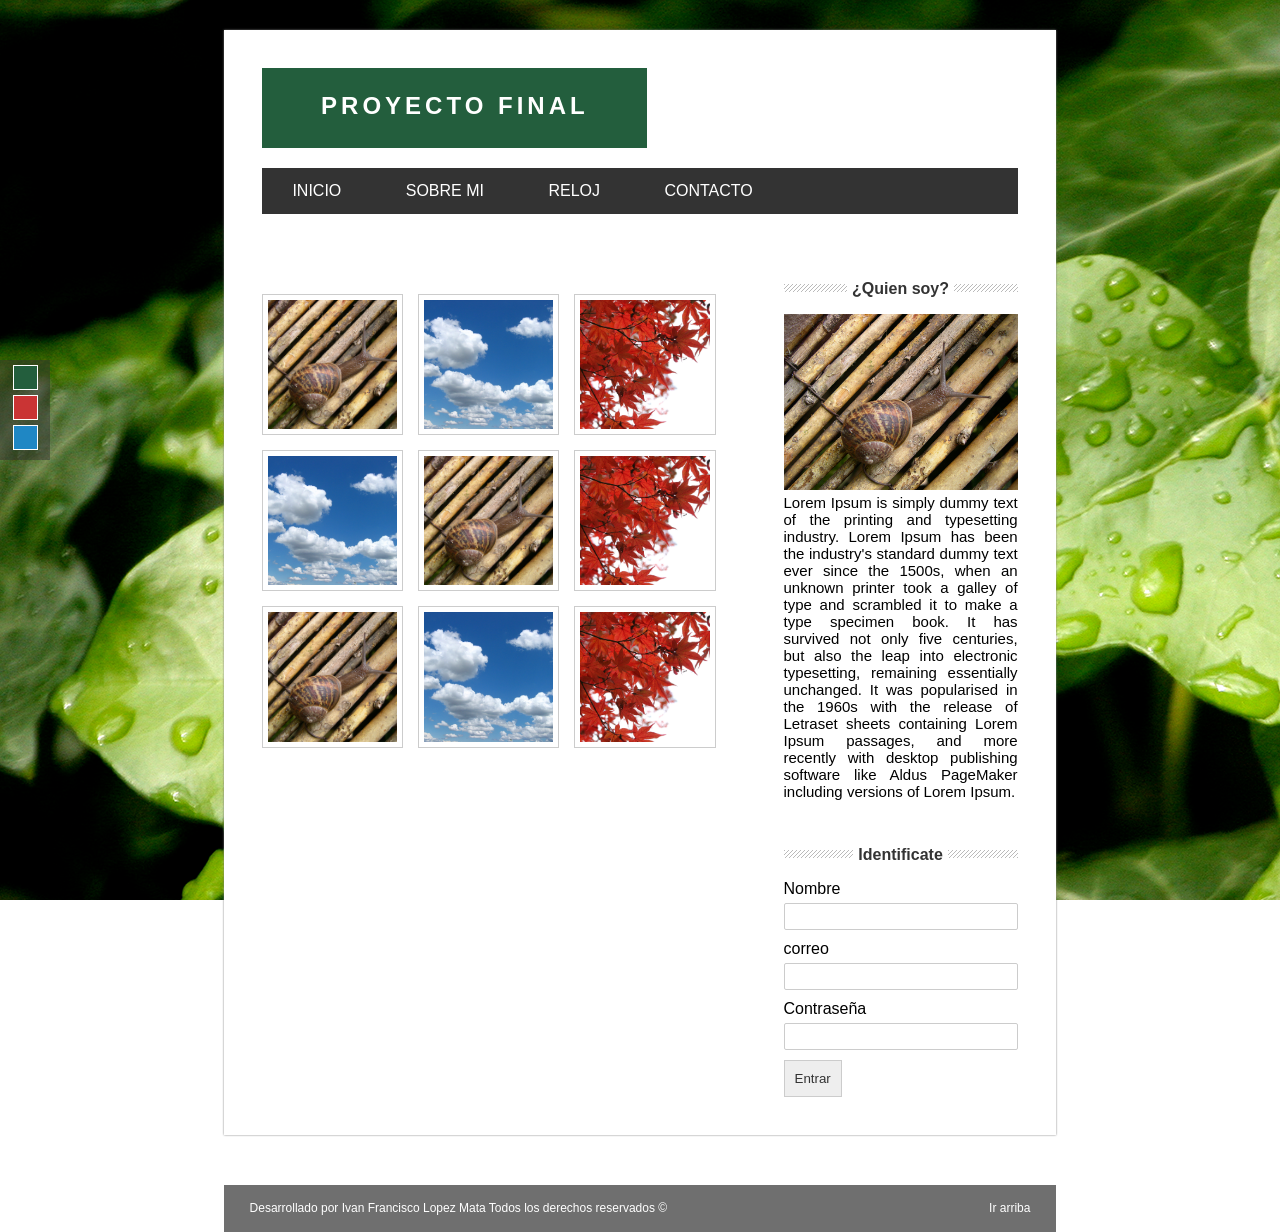
<file: galeria.html>
<!DOCTYPE html>
<html lang="es-Es">
<head>
    <meta charset="UTF-8">
    <meta name="viewport" content="width=device-width, initial-scale=1.0">
    <!-- Estilos CSS--> 
    <link rel="stylesheet" href="Assets/css/styles.css">
    <link id="theme" rel="stylesheet"  href="Assets/css/green.css">
    <!-- jQuery -->
    <script src="https://ajax.googleapis.com/ajax/libs/jquery/3.1.1/jquery.min.js"></script>
    <link rel="stylesheet" href="Assets/js/jquery-ui-1.14.2.custom/jquery-ui.min.css">
    <link rel="stylesheet" href="Assets/js/jquery-ui-1.14.2.custom/jquery-ui.structure.css">
    <link rel="stylesheet" href="Assets/js/jquery-ui-1.14.2.custom/jquery-ui.theme.min.css">
    <script type="text/javascript" src="Assets/js/jquery-ui-1.14.2.custom/jquery-ui.min.js"></script>
    
    <!-- Mis Scripts -->
     <script type="text/javascript" src="Assets/js/main.js"></script>

    <title>galeria</title>
</head>
<body>
    <div id="selector_theme">
        <div id="to-green"></div>
        <div id="to-red"></div>
        <div id="to-blue"></div>
    </div>
    <section id="global">
        <header>
            <div id="logo">
                <h1>Proyecto Final</h1>
            </div>

            <div class="clearfix"></div>


             <nav id="menu">
                <ul>
                    <li><a href="index.html">Inicio</a></li>
                    <li>
                        <a href="about.html">Sobre Mi</a>
                        <ul>
                            <li><a href="experiencia.html">Experiencia</a></li>
                            <li><a href="educacion.html">Educación</a></li>
                            <li><a href="galeria.html">Galería</a></li>
                        </ul>
                    </li>
                    <li><a href="reloj.html">Reloj</a></li>
                    <li><a href="contact.html">Contacto</a></li>
                </ul>
            </nav>

        </header>


        <section id="content">

            <div id="box">
               <!-- Cargar galeria-->
               
                <div id="grid">
                    <div><img src="Assets/img/caracol.jpg" alt=""></div>
                    <div><img src="Assets/img/cielo.jpg" alt=""></div>
                    <div><img src="Assets/img/rojo.jpg" alt=""></div>
                    <div><img src="Assets/img/cielo.jpg" alt=""></div> 
                    <div><img src="Assets/img/caracol.jpg" alt=""></div>
                    <div><img src="Assets/img/rojo.jpg" alt=""></div>
                    <div><img src="Assets/img/caracol.jpg" alt=""></div>
                    <div><img src="Assets/img/cielo.jpg" alt=""></div>   
                    <div><img src="Assets/img/rojo.jpg" alt=""></div>               
                </div>
                               

            </div>

            
            <aside id="sidebar">
                <div id="about">
                    <h4><span>¿Quien soy?</span></h4>
                    <img src="Assets/img/caracol.jpg">
                    <p> 
                        Lorem Ipsum is simply dummy text of the printing and typesetting industry. Lorem Ipsum has been the industry's standard dummy text ever since the 1500s, when an unknown printer took a galley of type and scrambled it to make a type specimen book. It has survived not only five centuries, but also the leap into electronic typesetting, remaining essentially unchanged. It was popularised in the 1960s with the release of Letraset sheets containing Lorem Ipsum passages, and more recently with desktop publishing software like Aldus PageMaker including versions of Lorem Ipsum.
                    </p>
                </div>

                <div id="login">
                    <h4><span>Identificate</span></h4>
                    <form>
                        <label for="name">
                            Nombre
                        </label>
                        <input type="text" name="name" id="form_name">

                         <label for="email">
                            correo
                        </label>
                        <input type="email" name="email">

                         <label for="password">
                            Contraseña
                        </label>
                        <input type="password" name="password">
                        <input type="submit" name="Entrar" id="Enviar" value="Entrar">
                    </form>
                </div>

            </aside>

             <div class="clearfix"></div>

        </section>
    </section>

    <footer>
        Desarrollado por Ivan Francisco Lopez Mata Todos los derechos reservados &copy;
        <a href="#" class="subir">Ir arriba</a>
    </footer>
</body>
</html>
</file>
<file: Assets/css/styles.css>
* {
    margin: 0;
    padding: 0;
    list-style: none;
    box-sizing: border-box;
}

.clearfix {
    float: none;
    clear: both;
}

#global {
    width: 65%;
    margin: 0px auto;
    margin-top: 30px;
    padding: 3%;
    background: white;
    box-shadow: 0px 0px 2px gray;
}

#logo {
    font-family: Verdana, Geneva, Tahoma, sans-serif;
    font-size: 16px;
    letter-spacing: 4px;
    line-height: 75px;
    color: white;
    text-align: center;
    width: 100%;
    max-width: 385px;
    height: 80px;
    margin-bottom: 20px;
    float: left;
    text-transform: uppercase;
}

#video {
    width: 100%;
    margin-bottom: 20px;
}

#video iframe {
    width: 100% !important;
    aspect-ratio: 16 / 9;
    height: auto;
}

#menu {
    font-family: Arial, Helvetica, sans-serif;
    background: #333;
    width: 100%;
    text-transform: uppercase;
    margin-bottom: 20px;
}

#menu ul {
    line-height: 46px;
    list-style: none;
}

#menu ul li {
    height: 46px;
    display: inline-block;
    transition: all 300ms;
    position: relative;
}

#menu ul li ul {
    display: none;
    position: absolute;
    top: 46px;
    left: 0;
    width: 180px;
    background: #444;
    z-index: 1000;
    line-height: 35px;
}

#menu ul li ul li {
    display: block;
    width: 100%;
    height: auto;
}

#menu ul li ul li a {
    padding-left: 15px;
    padding-right: 15px;
    font-size: 13px;
}

#menu ul li:hover > ul {
    display: block;
}

#menu a {
    display: block;
    color: white;
    text-decoration: none;
    padding-left: 30px;
    padding-right: 30px;
}

#posts {
    width: 60%;
    float: left;
    font-family: Arial, Helvetica, sans-serif;
}

.post {
    padding: 10px;
}

h2 {
    font-size: 30px;
    color: #333;
    font-family: Arial, Helvetica, sans-serif;
}

.post .date {
    display: block;
    color: gray;
    margin-top: 5px;
}

.post p {
    margin-top: 10px;
    margin-bottom: 20px;
    line-height: 22px;
    text-align: justify;
}

.button-more {
    font-size: 14px;
    text-align: center;
    display: block;
    padding: 15px;
    color: white;
    text-decoration: none;
    margin-top: 10px;
    width: 100%;
    max-width: 120px;
    margin-bottom: 20px;
}

#sidebar {
    font-family: Arial, Helvetica, sans-serif;
    width: 31%;
    float: right;
}

#sidebar h4 {
    margin-top: 50px;
    margin-bottom: 20px;
    text-align: center;
    line-height: 10px;
    color: #333;
    background: url(../img/lines.png) repeat-x;
}

#sidebar h4 span {
    background: white;
    padding: 5px;
}

#sidebar img {
    width: 100%;
}

#sidebar p {
    font-size: 15px;
    text-align: justify;
}

form input[type="text"],
form input[type="password"],
form input[type="email"],
form input[type="number"],
select,
textarea {
    padding: 5px;
    border-radius: 2px;
    border: 1px solid #ccc;
    width: 100%;
    margin-bottom: 10px;
    margin-top: 5px;
}

form input[type="submit"] {
    background: #eee;
    padding: 10px;
    border: 1px solid #ccc;
    color: #333;
    cursor: pointer;
}

#box textarea {
    padding: 10px;
    height: 100px;
    resize: vertical;
}

#grid {
    display: grid;
    grid-template-columns: repeat(3, 1fr);
    gap: 15px;
    margin-top: 20px;
    width: 100%;
}

#grid div {
    width: 100%;
    overflow: hidden;
    border: 1px solid #ccc;
    background: #fff;
    padding: 5px;
}

#grid div img {
    width: 100%;
    height: auto;
    display: block;
    object-fit: cover;
    aspect-ratio: 1 / 1;
    transition: transform 300ms;
}

#grid div img:hover {
    transform: scale(1.05);
}

footer {
    font-family: Arial, Helvetica, sans-serif;
    font-size: 12px;
    color: white;
    height: 47px;
    background: rgba(51, 51, 51, 0.70);
    margin: 0px auto;
    width: 65%;
    padding-left: 2%;
    padding-right: 2%;
    margin-top: 50px;
    line-height: 47px;
}

.bx-wrapper, .bx-viewport {
    height: 250px !important;
}

#selector_theme {
    position: fixed;
    top: 40%;
    left: 0;
    background: rgba(51, 51, 51, 0.5);
    width: 50px;
    height: 100px;
    z-index: 2000;
}

#to-green,
#to-red,
#to-blue {
    width: 25px;
    height: 25px;
    border: 1px solid white;
    display: block;
    margin: 0 auto;
    margin-top: 5px;
    margin-bottom: 5px;
    cursor: pointer;
}

#to-green {
    background: #235E3D;
}

#to-red {
    background: #CA3434;
}

#to-blue {
    background: #1F87C4;
}

.subir {
    color: white;
    text-decoration: none;
    float: right;
}

#box {
    width: 60%;
    float: left;
    margin-top: 40px;
}

#acordeon {
    margin-top: 20px;
}

#reloj {
    font-size: 40px;
    font-weight: bold;
    font-family: Arial, Helvetica, sans-serif;
    color: #333;
    border: 5px dashed #333;
    width: 50%;
    padding: 30px;
    margin: 0px auto;
    text-align: center;
}

#form_contact {
    width: 100%;
    max-width: 500px;
    margin-top: 15px;
    font-family: Arial, Helvetica, sans-serif;
}

#form_contact label {
    width: 100%;
    display: block;
    margin-bottom: 5px;
}

.form-error {
    /*float:right;*/
    font-size: 11px;
    background: red;
    color: white;
    padding: 10px;
    width: 100%;
}

@media (max-width: 1024px) {
    #global {
        width: 90%;
    }
    footer {
        width: 90%;
    }
    #grid {
        grid-template-columns: repeat(2, 1fr);
    }
}

@media (max-width: 768px) {
    #global {
        width: 95%;
        padding: 20px;
    }
    #logo {
        float: none;
        margin: 0 auto 20px auto;
    }
    #menu {
        height: auto;
    }
    #menu ul {
        line-height: normal;
    }
    #menu ul li {
        display: block;
        width: 100%;
        height: auto;
        text-align: center;
        border-bottom: 1px solid rgba(255, 255, 255, 0.1);
    }
    #menu a {
        padding-top: 12px;
        padding-bottom: 12px;
        padding-left: 0px;
        padding-right: 0px;
    }
    #menu ul li ul {
        display: block;
        position: static;
        width: 100%;
        background: #222;
    }
    #menu ul li ul li {
        border-bottom: none;
    }
    #menu ul li ul li a {
        padding-top: 10px;
        padding-bottom: 10px;
        color: #aaa;
    }
    #posts {
        width: 100%;
        float: none;
    }
    #sidebar {
        width: 100%;
        float: none;
        margin-top: 30px;
    }
    #box {
        width: 100%;
        float: none;
    }
    #form_contact {
        max-width: 100%;
    }
    #reloj {
        width: 80%;
    }
    #grid {
        grid-template-columns: repeat(1, 1fr);
        gap: 10px;
    }
    footer {
        width: 95%;
        margin-top: 30px;
    }
}
</file>
<file: Assets/css/green.css>
body{
    background: url(../img/hojas.jpg);
    background-attachment: fixed;
}

#logo{
    background: #235E3D;   
}

#menu ul li:hover{
    background: #235E3D;
}

.button-more{
    background: #235E3D;
}
</file>
